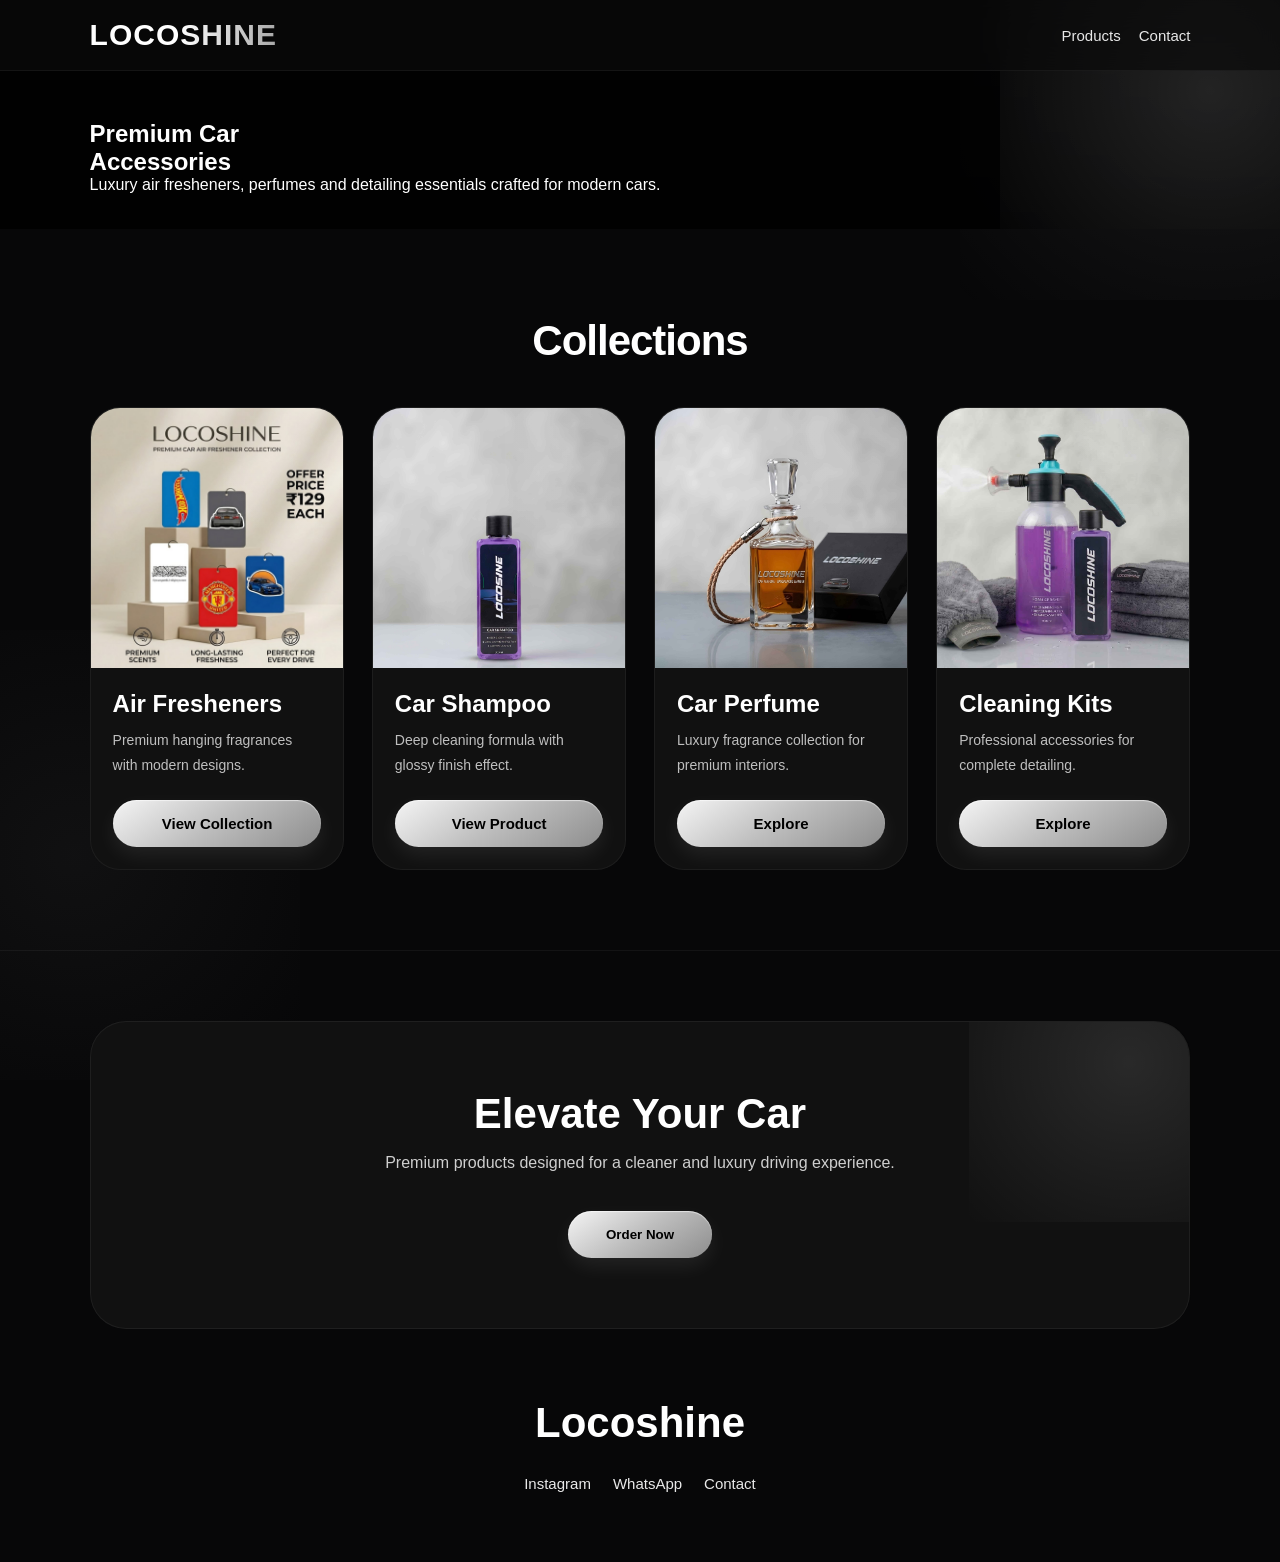
<file: index.html>
<!DOCTYPE html>
<html lang="en">

<head> 

<meta charset="UTF-8">

<meta name="viewport" content="width=device-width, initial-scale=1.0">

<title>Locoshine | Premium Car Care & Accessories</title>

<link rel="stylesheet" href="style.css">

<link rel="preconnect" href="https://fonts.googleapis.com">

<link rel="preconnect" href="https://fonts.gstatic.com" crossorigin>

<link href="https://fonts.googleapis.com/css2?family=Rajdhani:wght@400;500;600;700&display=swap" rel="stylesheet">

<link rel="icon" href="photos/logo.jpg">

</head>

<body>

<!-- NAVBAR -->

<header class="navbar">

<div class="logo">
LOCO<span>SHINE</span>
</div>

<div class="menu-btn" id="menuBtn">
☰
</div>

<nav class="nav-links" id="navLinks">

<a href="#products">Products</a>

<a href="contact.html">Contact</a>

</nav>

</header>

<!-- HERO -->

<section class="hero">

<div class="hero-content">

<h1>
Premium Car<br>
Accessories
</h1>

<p class="hero-text">
Luxury air fresheners, perfumes and detailing essentials crafted for modern cars.
</p>

</div>

</section>

<!-- PRODUCTS -->

<section class="products" id="products">

<div class="section-title">

<h2>Collections</h2>

</div>

<div class="product-grid">

<!-- AIR -->

<div class="card">

<img src="photos/air.jpg">

<h3>Air Fresheners</h3>

<p>
Premium hanging fragrances with modern designs.
</p>

<a href="air-freshener.html">

<button>
View Collection
</button>

</a>

</div>

<!-- SHAMPOO -->

<div class="card">

<img src="photos/car shambo.jpg">

<h3>Car Shampoo</h3>

<p>
Deep cleaning formula with glossy finish effect.
</p>

<a href="car-shampoo.html">

<button>
View Product
</button>

</a>

</div>

<!-- PERFUME -->

<div class="card">

<img src="photos/car prefume.jpg">

<h3>Car Perfume</h3>

<p>
Luxury fragrance collection for premium interiors.
</p>

<a href="car-perfume.html">

<button>
Explore
</button>

</a>

</div>

<!-- KIT -->

<div class="card">

<img src="photos/cleaning kit.jpg">

<h3>Cleaning Kits</h3>

<p>
Professional accessories for complete detailing.
</p>

<a href="cleaning-kit.html">

<button>
Explore
</button>

</a>

</div>

</div>

</section>

<!-- OFFER -->

<footer class="footer">

<section class="offer-section">

<div class="offer-box">

<h2>
Elevate Your Car
</h2>

<p>
Premium products designed for a cleaner and luxury driving experience.
</p>

<a href="https://wa.me/918089515050" target="_blank">

<button>
Order Now
</button>

</a>

</div>

</section>

<h2>
Locoshine
</h2>

<div class="footer-links">

<a href="https://www.instagram.com/locoshineofficial?utm_source=ig_web_button_share_sheet&igsh=ZDNlZDc0MzIxNw==">
Instagram
</a>

<a href="https://wa.me/918089515050">
WhatsApp
</a>

<a href="contact.html">
Contact
</a>

</div>

</footer>

<script>

const menuBtn = document.getElementById("menuBtn");

const navLinks = document.getElementById("navLinks");

menuBtn.addEventListener("click", () => {

navLinks.classList.toggle("active");

});

</script>

</body>


</html>
</file>
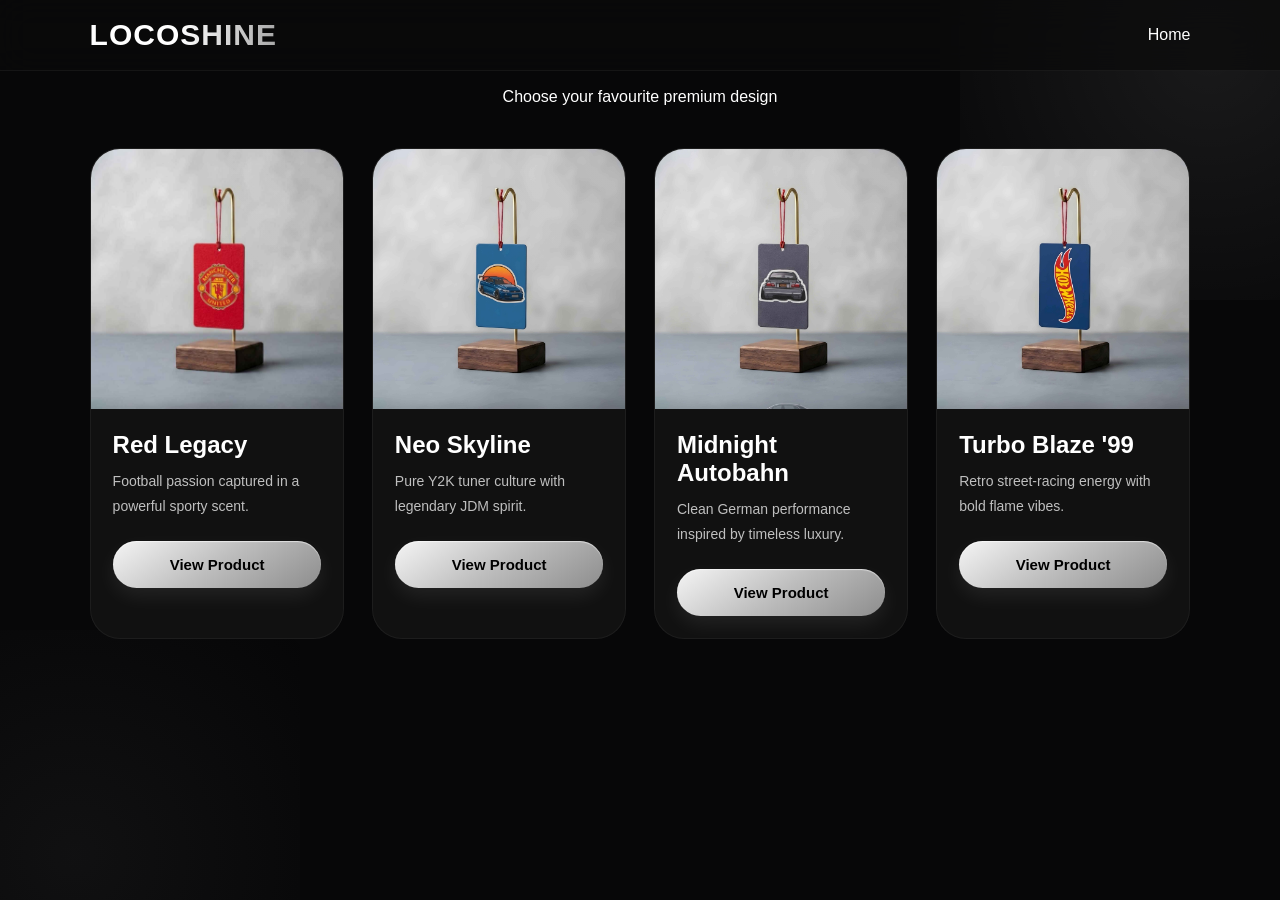
<file: air-freshener.html>
<!DOCTYPE html>
<html lang="en">

<head>
<meta charset="UTF-8">
<meta name="viewport" content="width=device-width, initial-scale=1.0">

<title>Air Fresheners | Locoshine</title>

<link rel="stylesheet" href="style.css">

<link rel="preconnect" href="https://fonts.googleapis.com">
<link rel="preconnect" href="https://fonts.gstatic.com" crossorigin>

<link href="https://fonts.googleapis.com/css2?family=Rajdhani:wght@400;500;600;700&display=swap" rel="stylesheet">

</head>

<body>

<!-- NAVBAR -->

<header class="navbar">

<div class="logo">
LOCO<span>SHINE</span>
</div>

<a href="index.html" style="color:white;">
Home
</a>

</header>

<!-- PRODUCTS -->

<section class="products">

<div class="section-title">


<p>
Choose your favourite premium design
</p>

</div>

<div class="product-grid">

<!-- PRODUCT 1 -->

<div class="card">

<img src="photos/red.jpg">

<h3>Red Legacy</h3>

<p>
    Football passion captured in a powerful sporty scent.
</p>

<a href="red-air.html">

<button>
View Product
</button>

</a>

</div>

<!-- PRODUCT 2 -->

<div class="card">

<img src="photos/blue.jpg">

<h3>Neo Skyline</h3>

<p>
    Pure Y2K tuner culture with legendary JDM spirit.
</p>

<a href="blue-air.html">

<button>
View Product
</button>

</a>

</div>

<!-- PRODUCT 3 -->

<div class="card">

<img src="photos/minion.jpg">

<h3>Midnight Autobahn</h3>

<p>
    Clean German performance inspired by timeless luxury.
</p>

<a href="minion-air.html">

<button>
View Product
</button>

</a>

</div>

<!-- PRODUCT 4 -->

<div class="card">

<img src="photos/wheel.jpg">

<h3>Turbo Blaze '99</h3>

<p>
    Retro street-racing energy with bold flame vibes.
</p>

<a href="wheel-air.html">

<button>
View Product
</button>

</a>

</div>

</div>

</section>

</body>
</html>
</file>
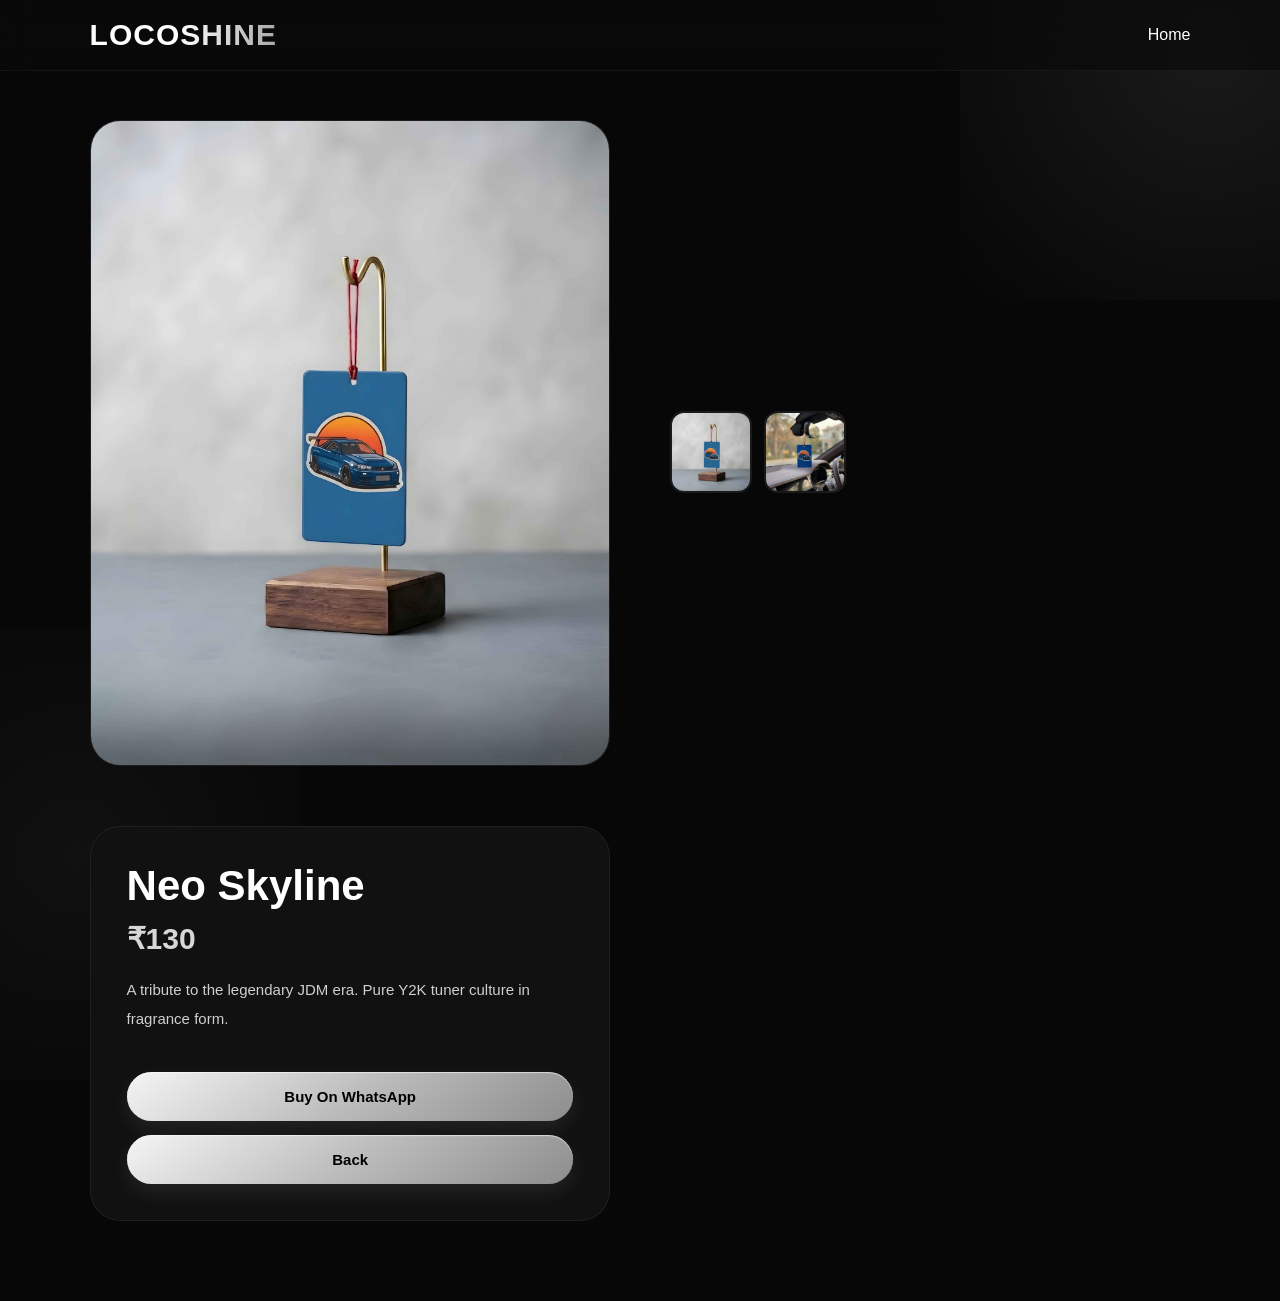
<file: blue-air.html>
<!DOCTYPE html>
<html lang="en">

<head>

<meta charset="UTF-8">
<meta name="viewport" content="width=device-width, initial-scale=1.0">
<link href="https://fonts.googleapis.com/css2?family=Rajdhani:wght@400;500;600;700&display=swap" rel="stylesheet">

<title>Neo Skyline</title>

<link rel="stylesheet" href="style.css">

</head>

<body>

<section class="product-page">
    <header class="navbar">

        <div class="logo">
        LOCO<span>SHINE</span>
        </div>
        
        <a href="index.html" style="color:white;">
        Home
        </a>
        
        </header>

<div class="product-image">

<img id="mainImage" src="photos/blue.jpg">

</div>

<div class="thumbnail-row">

<img src="photos/blue.jpg" onclick="changeImage(this)">

<img src="photos/blue1.jpg" onclick="changeImage(this)">

</div>

<div class="product-info">

<h1>Neo Skyline</h1>

<h2>₹130</h2>

<p>

    A tribute to the legendary JDM era.
    Pure Y2K tuner culture in fragrance form.

</p>

<a href="https://wa.me/918089515050?text=Hi%20Locoshine%20I%20want%20to%20order%20Neo%20Skyline%20Freshener" target="_blank">

<button class="buy-btn">

Buy On WhatsApp

</button>

</a>

<a href="air-freshener.html">

<button class="back-btn">

Back

</button>

</a>

</div>

</section>

<script>

function changeImage(element){

document.getElementById("mainImage").src = element.src;

}

</script>

</body>
</html>
</file>
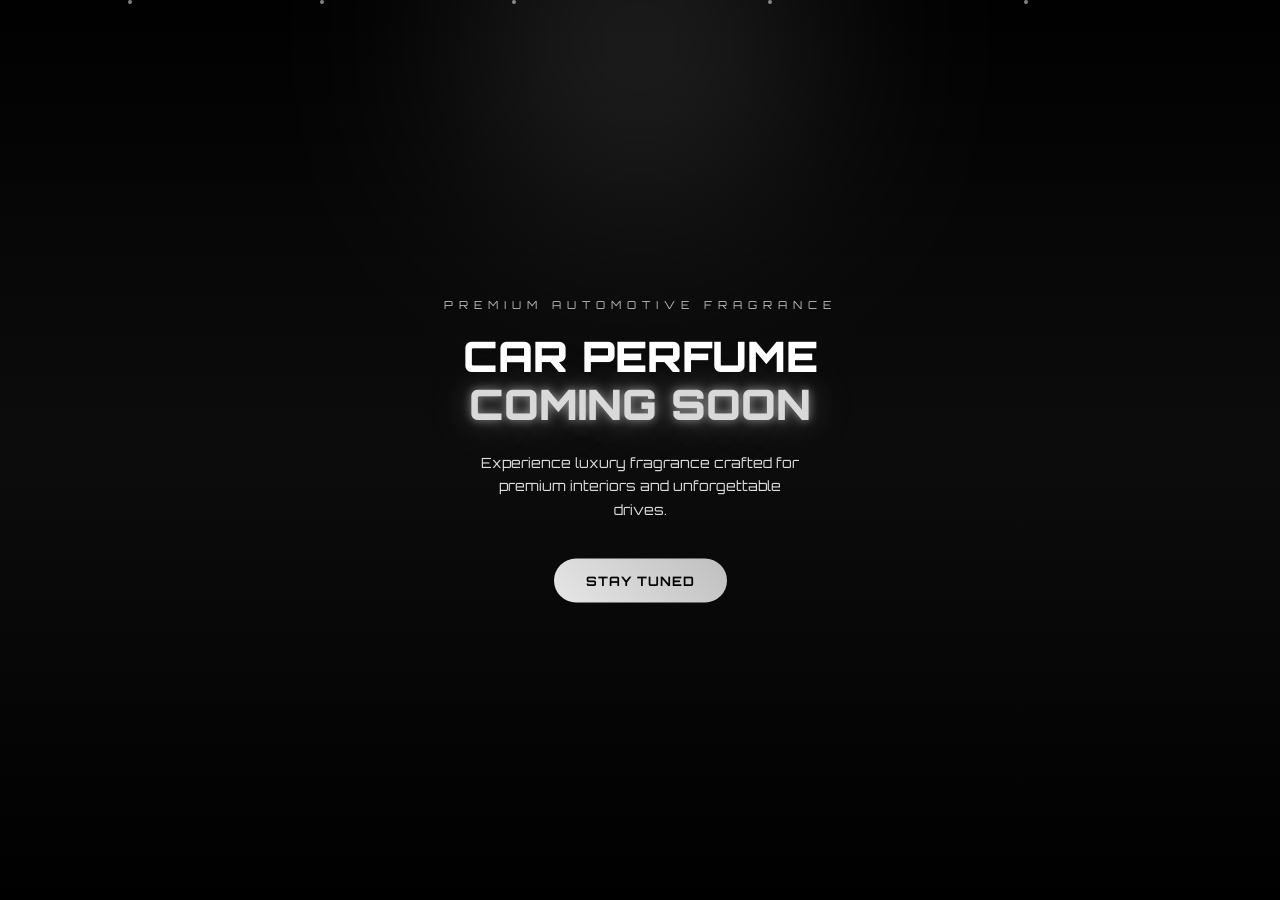
<file: car-perfume.html>
<!DOCTYPE html>
<html lang="en">
<head>

<meta charset="UTF-8">
<meta name="viewport" content="width=device-width, initial-scale=1.0">

<title>Luxury Car Perfume</title>

<link href="https://fonts.googleapis.com/css2?family=Orbitron:wght@500;700;900&display=swap" rel="stylesheet">

<style>

*{
    margin:0;
    padding:0;
    box-sizing:border-box;
}

body{
    height:100vh;
    overflow:hidden;
    background:#050505;
    font-family:'Orbitron',sans-serif;
    position:relative;
}

/* VIDEO */

video{
    position:absolute;
    width:100%;
    height:100%;
    object-fit:cover;
}

/* DARK SILVER OVERLAY */

.overlay{
    position:absolute;
    inset:0;

    background:
    linear-gradient(
    to top,
    rgba(0,0,0,0.95),
    rgba(20,20,20,0.5),
    rgba(0,0,0,0.85)
    );
}

/* SILVER LIGHT */

.glow{
    position:absolute;
    width:320px;
    height:320px;

    background:radial-gradient(circle,#c0c0c0,#ffffff10);

    border-radius:50%;

    filter:blur(120px);

    top:-120px;
    left:50%;

    transform:translateX(-50%);

    opacity:0.35;

    animation:pulse 4s infinite;
}

/* CONTENT */

.content{

    position:absolute;
    width:100%;
    top:50%;
    transform:translateY(-50%);
    text-align:center;
    z-index:20;
    padding:20px;

}

/* SMALL TEXT */

.small{
    color:#bbb;
    letter-spacing:6px;
    font-size:11px;
    margin-bottom:20px;
    opacity:0;
    animation:fadeUp 1s forwards;
    animation-delay:1s;
}

/* MAIN TITLE */

h1{
    color:white;
    font-size:42px;
    line-height:1.15;
    text-transform:uppercase;
    font-weight:900;
    opacity:0;
    transform:translateY(60px);
    animation:titleReveal 1.6s forwards;
    animation-delay:1.5s;
}

/* SILVER TEXT */

.silver{
    color:#d9d9d9;
    text-shadow:
    0 0 10px rgba(220,220,220,0.6),
    0 0 30px rgba(255,255,255,0.3),
    0 0 60px rgba(200,200,200,0.2);
}

/* DESC */

.desc{
    max-width:320px;
    margin:22px auto;
    color:#ddd;
    line-height:1.7;
    font-size:14px;
    opacity:0;
    animation:fadeUp 1s forwards;
    animation-delay:2.3s;
}

/* BUTTON */

.btn{
    display:inline-block;
    margin-top:15px;
    padding:14px 32px;
    border-radius:100px;

    background:linear-gradient(
    45deg,
    #e6e6e6,
    #bfbfbf
    );

    color:black;
    font-size:13px;
    font-weight:bold;
    letter-spacing:1px;

    opacity:0;

    animation:
    fadeUp 1s forwards,
    glow 2s infinite alternate;

    animation-delay:3s;

}

/* PARTICLES */

.particle{
    position:absolute;
    width:4px;
    height:4px;
    background:#d9d9d9;
    border-radius:50%;
    opacity:0.6;
    animation:particles linear infinite;
}

/* ANIMATIONS */

@keyframes titleReveal{
    to{
        opacity:1;
        transform:translateY(0);
    }
}

@keyframes fadeUp{
    to{
        opacity:1;
        transform:translateY(0);
    }
}

@keyframes pulse{
    0%{
        transform:translateX(-50%) scale(1);
    }
    50%{
        transform:translateX(-50%) scale(1.1);
    }
    100%{
        transform:translateX(-50%) scale(1);
    }
}

@keyframes glow{
    from{
        box-shadow:
        0 0 10px rgba(200,200,200,0.4);
    }
    to{
        box-shadow:
        0 0 30px rgba(255,255,255,0.8),
        0 0 60px rgba(200,200,200,0.5);
    }
}

@keyframes particles{
    from{
        transform:translateY(100vh);
        opacity:0;
    }
    20%{
        opacity:1;
    }
    to{
        transform:translateY(-100px);
        opacity:0;
    }
}

/* MOBILE */

@media(max-width:600px){
    h1{
        font-size:34px;
    }
}

</style>
</head>

<body>

<!-- VIDEO -->

<video autoplay muted loop playsinline preload="metadata">
    <source src="drift.mp4" type="video/mp4">
</video>

<!-- OVERLAY -->

<div class="overlay"></div>

<!-- SILVER GLOW -->

<div class="glow"></div>

<!-- PARTICLES -->

<div class="particle" style="left:10%; animation-duration:6s;"></div>
<div class="particle" style="left:25%; animation-duration:8s;"></div>
<div class="particle" style="left:40%; animation-duration:5s;"></div>
<div class="particle" style="left:60%; animation-duration:9s;"></div>
<div class="particle" style="left:80%; animation-duration:7s;"></div>

<!-- CONTENT -->

<div class="content">

    <div class="small">
        PREMIUM AUTOMOTIVE FRAGRANCE
    </div>

    <h1>

        CAR PERFUME <br>

        <span class="silver">
            COMING SOON
        </span>

    </h1>

    <div class="desc">
        Experience luxury fragrance crafted for premium interiors and unforgettable drives.
    </div>

    <div class="btn">
        STAY TUNED
    </div>

</div>

</body>
</html>
</file>
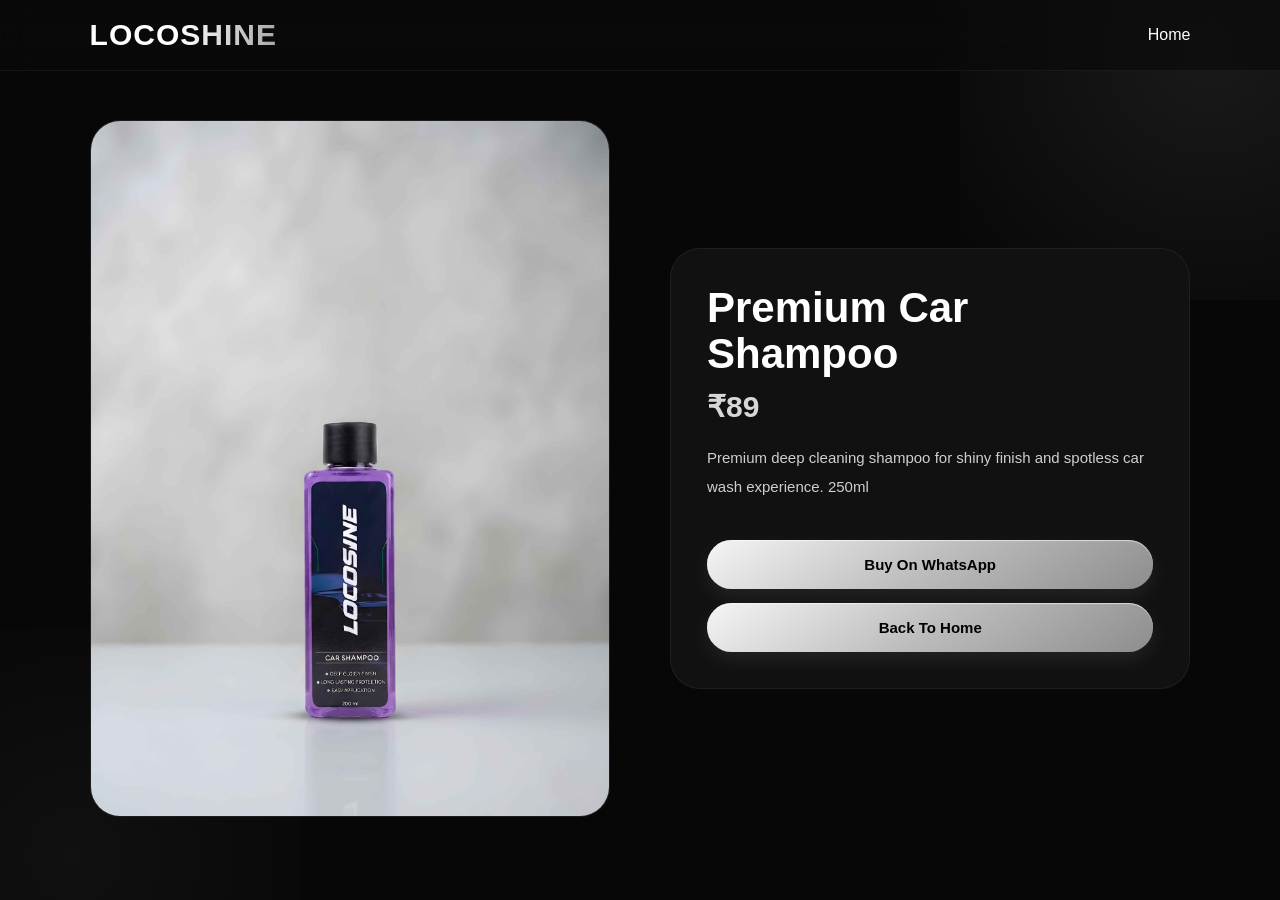
<file: car-shampoo.html>
<!DOCTYPE html>
<html lang="en">

<head>

<meta charset="UTF-8">
<meta name="viewport" content="width=device-width, initial-scale=1.0">

<title>Car Shampoo | Locoshine</title>

<link rel="stylesheet" href="style.css">

<link rel="preconnect" href="https://fonts.googleapis.com">
<link rel="preconnect" href="https://fonts.gstatic.com" crossorigin>

<link href="https://fonts.googleapis.com/css2?family=Rajdhani:wght@400;500;600;700&display=swap" rel="stylesheet">
</head>

<body>
    <header class="navbar">

        <div class="logo">
        LOCO<span>SHINE</span>
        </div>
        
        <a href="index.html" style="color:white;">
        Home
        </a>
        
        </header>
<!-- BRAND -->



<!-- PRODUCT PAGE -->

<section class="product-page">

<div class="product-image">

<img src="photos/car shambo.jpg">

</div>

<div class="product-info">

<h1>Premium Car Shampoo</h1>

<h2>₹89</h2>

<p>
Premium deep cleaning shampoo for shiny finish and spotless car wash experience. 250ml
</p>

<a href="https://wa.me/917592838256?text=Hi%20Locoshine%20I%20want%20to%20buy%20Premium%20Car%20Shampoo" target="_blank">

<button class="buy-btn">
Buy On WhatsApp
</button>

</a>

<a href="index.html">

<button class="back-btn">
Back To Home
</button>

</a>

</div>

</section>

<script>

    const menuBtn = document.getElementById("menuBtn");
    
    const navLinks = document.getElementById("navLinks");
    
    menuBtn.addEventListener("click", () => {
    
    navLinks.classList.toggle("active");
    
    });
    
    </script>
    
</body>

</html>
</file>
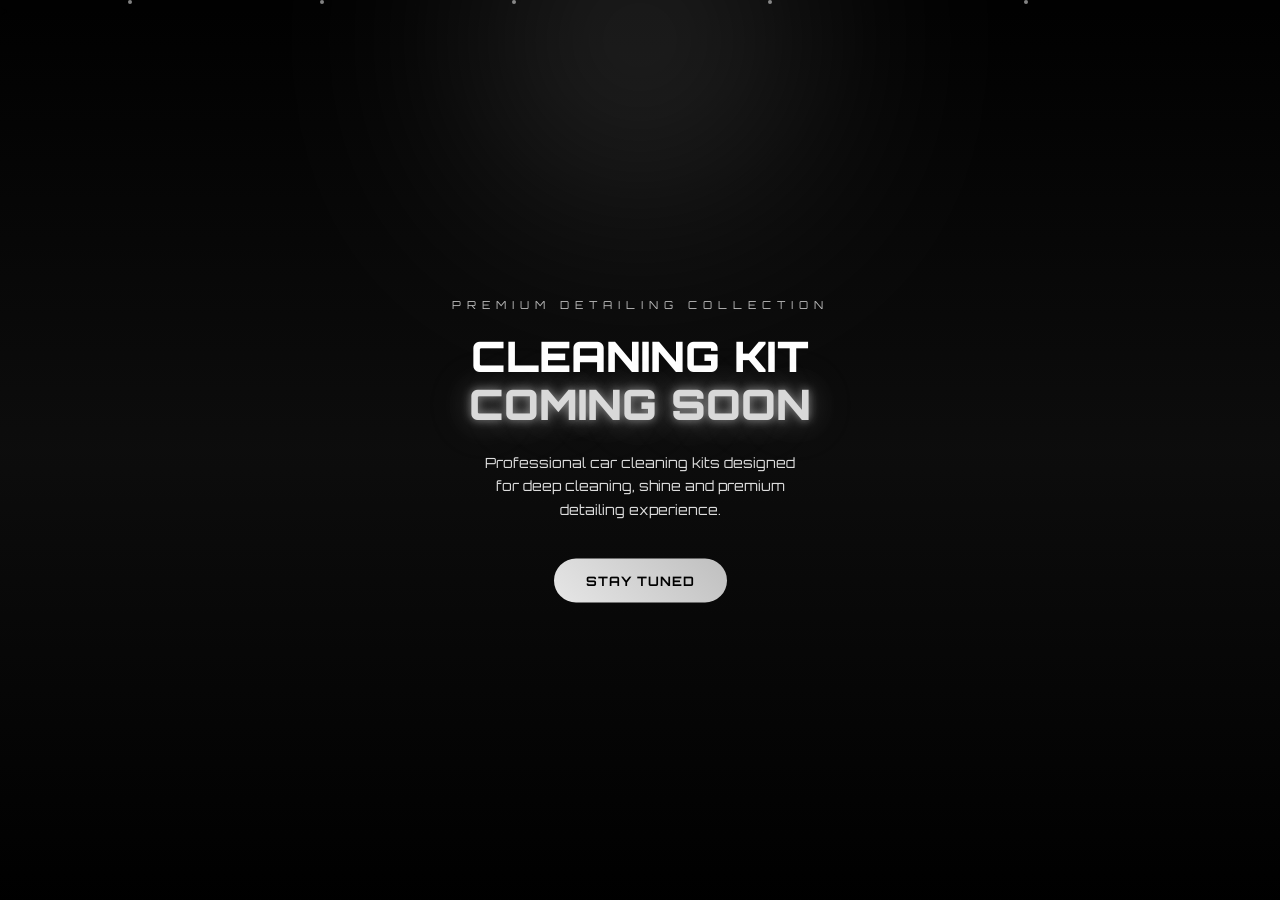
<file: cleaning-kit.html>
<!DOCTYPE html>
<html lang="en">
<head>

<meta charset="UTF-8">
<meta name="viewport" content="width=device-width, initial-scale=1.0">

<title>Luxury Cleaning Kit</title>

<link href="https://fonts.googleapis.com/css2?family=Orbitron:wght@500;700;900&display=swap" rel="stylesheet">

<style>

*{
    margin:0;
    padding:0;
    box-sizing:border-box;
}

body{
    height:100vh;
    overflow:hidden;
    background:#050505;
    font-family:'Orbitron',sans-serif;
    position:relative;
}

/* VIDEO */
video{
    position:absolute;
    width:100%;
    height:100%;
    object-fit:cover;
}

/* SILVER OVERLAY */
.overlay{
    position:absolute;
    inset:0;
    background:
    linear-gradient(
        to top,
        rgba(0,0,0,0.95),
        rgba(20,20,20,0.5),
        rgba(0,0,0,0.85)
    );
}

/* SILVER GLOW */
.glow{
    position:absolute;
    width:320px;
    height:320px;
    background:radial-gradient(circle,#c0c0c0,#ffffff10);
    border-radius:50%;
    filter:blur(120px);
    top:-120px;
    left:50%;
    transform:translateX(-50%);
    opacity:0.35;
    animation:pulse 4s infinite;
}

/* CONTENT */
.content{
    position:absolute;
    width:100%;
    top:50%;
    transform:translateY(-50%);
    text-align:center;
    z-index:20;
    padding:20px;
}

/* SMALL TEXT */
.small{
    color:#bbb;
    letter-spacing:6px;
    font-size:11px;
    margin-bottom:20px;
    opacity:0;
    animation:fadeUp 1s forwards;
    animation-delay:1s;
}

/* MAIN TITLE */
h1{
    color:white;
    font-size:42px;
    line-height:1.15;
    text-transform:uppercase;
    font-weight:900;
    opacity:0;
    transform:translateY(60px);
    animation:titleReveal 1.6s forwards;
    animation-delay:1.5s;
}

/* SILVER TEXT */
.silver{
    color:#d9d9d9;
    text-shadow:
    0 0 10px rgba(220,220,220,0.6),
    0 0 30px rgba(255,255,255,0.3),
    0 0 60px rgba(200,200,200,0.2);
}

/* DESC */
.desc{
    max-width:320px;
    margin:22px auto;
    color:#ddd;
    line-height:1.7;
    font-size:14px;
    opacity:0;
    animation:fadeUp 1s forwards;
    animation-delay:2.3s;
}

/* BUTTON */
.btn{
    display:inline-block;
    margin-top:15px;
    padding:14px 32px;
    border-radius:100px;

    background:linear-gradient(45deg,#e6e6e6,#bfbfbf);

    color:black;
    font-size:13px;
    font-weight:bold;
    letter-spacing:1px;

    opacity:0;

    animation:fadeUp 1s forwards, glow 2s infinite alternate;
    animation-delay:3s;
}

/* PARTICLES */
.particle{
    position:absolute;
    width:4px;
    height:4px;
    background:#d9d9d9;
    border-radius:50%;
    opacity:0.6;
    animation:particles linear infinite;
}

/* ANIMATIONS */
@keyframes titleReveal{
    to{opacity:1; transform:translateY(0);}
}

@keyframes fadeUp{
    to{opacity:1; transform:translateY(0);}
}

@keyframes pulse{
    0%{transform:translateX(-50%) scale(1);}
    50%{transform:translateX(-50%) scale(1.1);}
    100%{transform:translateX(-50%) scale(1);}
}

@keyframes glow{
    from{box-shadow:0 0 10px rgba(200,200,200,0.4);}
    to{
        box-shadow:
        0 0 30px rgba(255,255,255,0.8),
        0 0 60px rgba(200,200,200,0.5);
    }
}

@keyframes particles{
    from{transform:translateY(100vh); opacity:0;}
    20%{opacity:1;}
    to{transform:translateY(-100px); opacity:0;}
}

/* MOBILE */
@media(max-width:600px){
    h1{font-size:34px;}
}

</style>
</head>

<body>

<!-- VIDEO (optional - same as your perfume page) -->
<video autoplay muted loop playsinline preload="metadata">
    <source src="drift.mp4" type="video/mp4">
</video>
<!-- OVERLAY -->
<div class="overlay"></div>

<!-- GLOW -->
<div class="glow"></div>

<!-- PARTICLES -->
<div class="particle" style="left:10%; animation-duration:6s;"></div>
<div class="particle" style="left:25%; animation-duration:8s;"></div>
<div class="particle" style="left:40%; animation-duration:5s;"></div>
<div class="particle" style="left:60%; animation-duration:9s;"></div>
<div class="particle" style="left:80%; animation-duration:7s;"></div>

<!-- CONTENT -->
<div class="content">

    <div class="small">
        PREMIUM DETAILING COLLECTION
    </div>

    <h1>
        CLEANING KIT <br>
        <span class="silver">COMING SOON</span>
    </h1>

    <div class="desc">
        Professional car cleaning kits designed for deep cleaning, shine and premium detailing experience.
    </div>

    <div class="btn">
        STAY TUNED
    </div>

</div>

</body>
</html>>
</file>
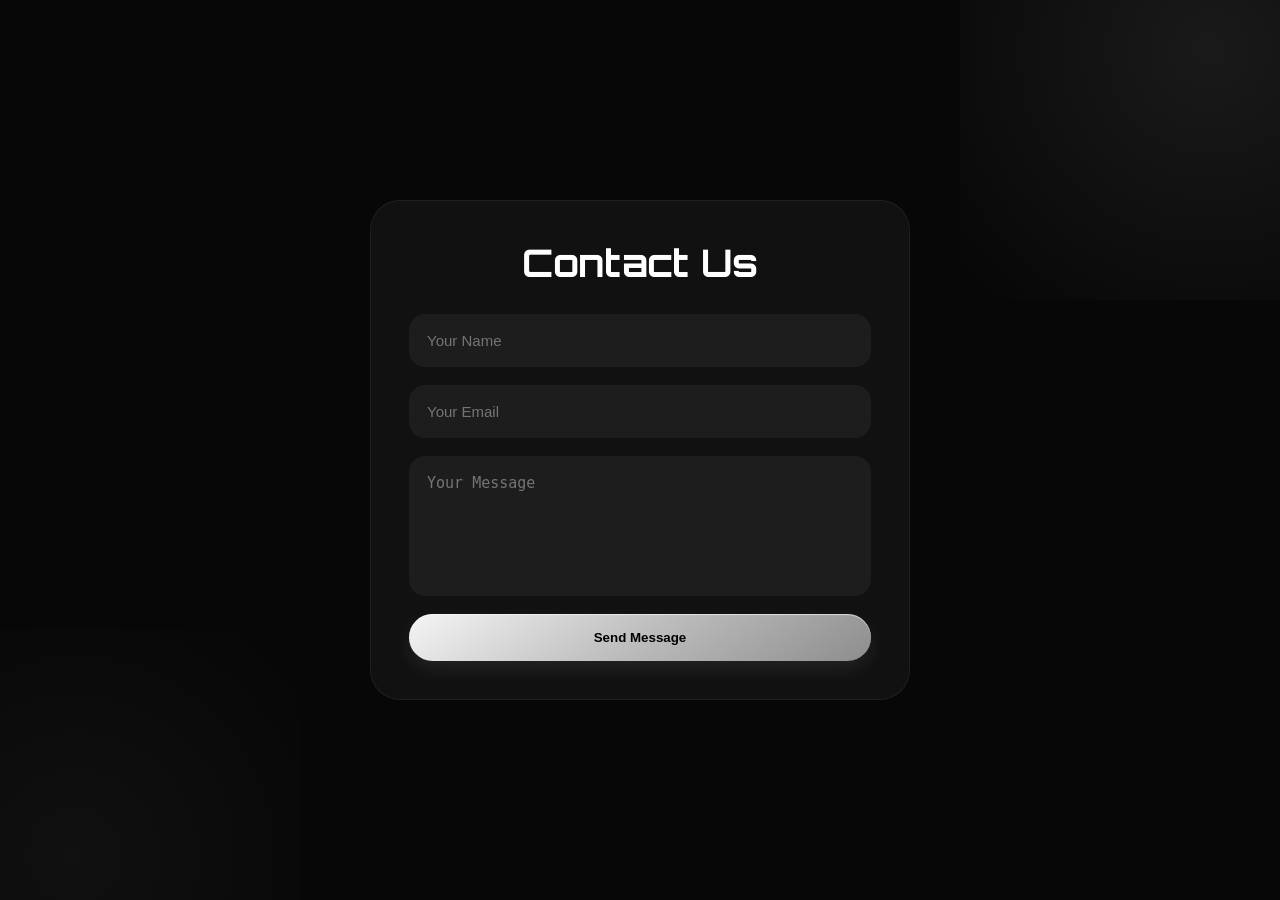
<file: contact.html>
<!DOCTYPE html>
<html lang="en">

<head>

<meta charset="UTF-8">

<meta name="viewport" content="width=device-width, initial-scale=1.0">

<title>Contact - Locoshine</title>

<link rel="stylesheet" href="style.css">

<link rel="preconnect" href="https://fonts.googleapis.com">

<link rel="preconnect" href="https://fonts.gstatic.com" crossorigin>

<link href="https://fonts.googleapis.com/css2?family=Orbitron:wght@500;700;900&display=swap" rel="stylesheet">

</head>

<body>

<section class="contact-page">

<div class="contact-box">

<h1>Contact Us</h1>

<form>

<input type="text" placeholder="Your Name">

<input type="email" placeholder="Your Email">

<textarea placeholder="Your Message"></textarea>

<button>
Send Message
</button>

</form>

</div>

</section>

</body>
</html>
</file>
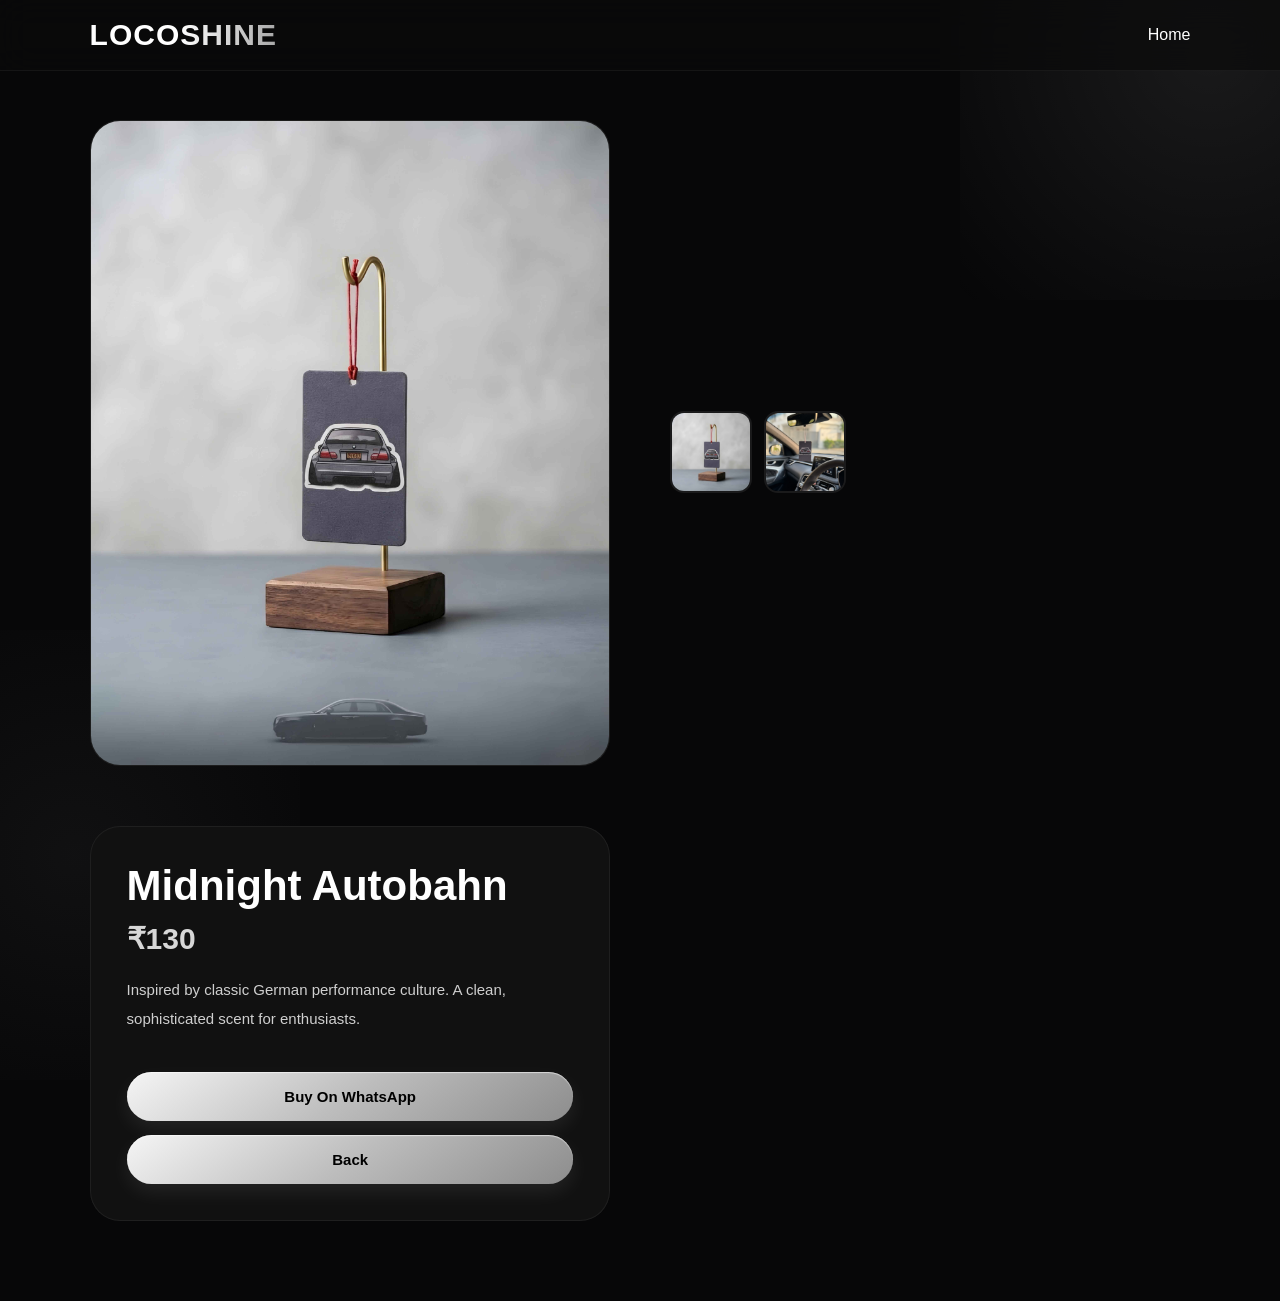
<file: minion-air.html>
<!DOCTYPE html>
<html lang="en">

<head>

<meta charset="UTF-8">
<meta name="viewport" content="width=device-width, initial-scale=1.0">
<link href="https://fonts.googleapis.com/css2?family=Rajdhani:wght@400;500;600;700&display=swap" rel="stylesheet">
<title>Midnight Autobahn</title>

<link rel="stylesheet" href="style.css">

</head>

<body>

<section class="product-page">
    <header class="navbar">

        <div class="logo">
        LOCO<span>SHINE</span>
        </div>
        
        <a href="index.html" style="color:white;">
        Home
        </a>
        
        </header>

<div class="product-image">

<img id="mainImage" src="photos/minion.jpg">

</div>

<div class="thumbnail-row">

<img src="photos/minion.jpg" onclick="changeImage(this)">

<img src="photos/minion1.jpg" onclick="changeImage(this)">

</div>

<div class="product-info">

<h1>Midnight Autobahn</h1>

<h2>₹130</h2>

<p>

    Inspired by classic German performance culture.
    A clean, sophisticated scent for enthusiasts.

</p>

<a href="https://wa.me/918089515050?text=Hi%20Locoshine%20I%20want%20to%20order%20Midnight%20Autobahn%20Freshener" target="_blank">

<button class="buy-btn">

Buy On WhatsApp

</button>

</a>

<a href="air-freshener.html">

<button class="back-btn">

Back

</button>

</a>

</div>

</section>

<script>

function changeImage(element){

document.getElementById("mainImage").src = element.src;

}

</script>

</body>
</html>
</file>
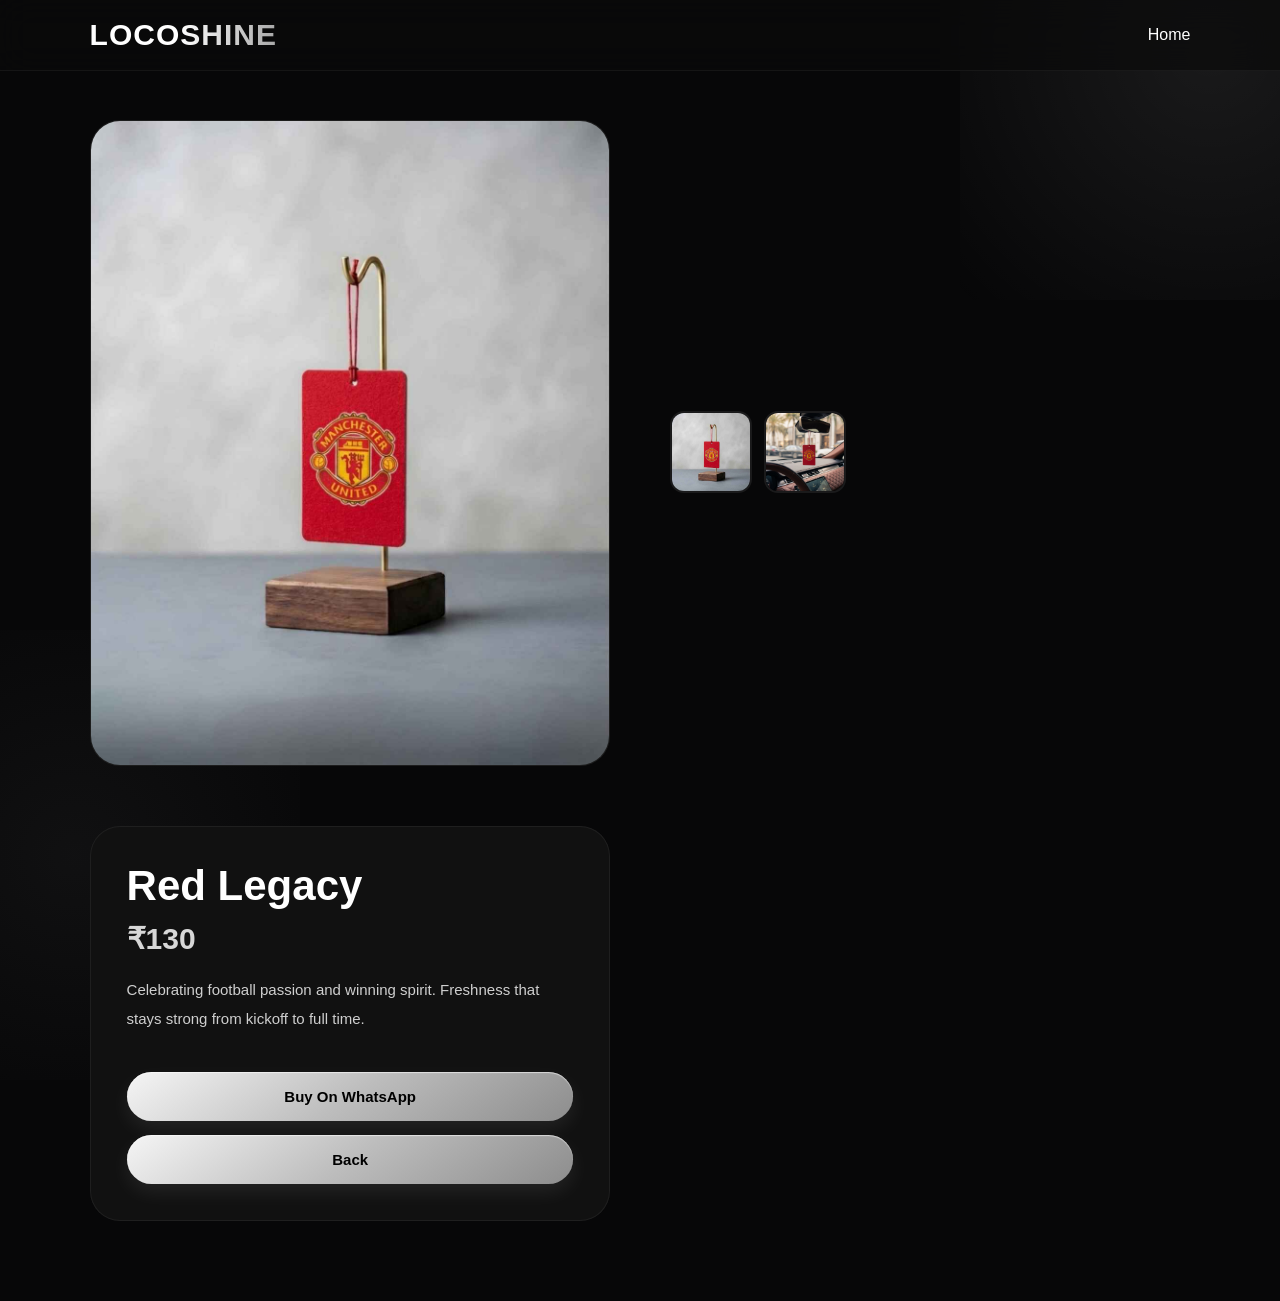
<file: red-air.html>
<!DOCTYPE html>
<html lang="en">

<head>

<meta charset="UTF-8">
<meta name="viewport" content="width=device-width, initial-scale=1.0">
<link href="https://fonts.googleapis.com/css2?family=Rajdhani:wght@400;500;600;700&display=swap" rel="stylesheet">

<title>The Red Legacy</title>

<link rel="stylesheet" href="style.css">

</head>

<body>

<section class="product-page">
    <header class="navbar">

        <div class="logo">
        LOCO<span>SHINE</span>
        </div>
        
        <a href="index.html" style="color:white;">
        Home
        </a>
        
        </header>

<div class="product-image">

<img id="mainImage" src="photos/red.jpg">

</div>

<div class="thumbnail-row">

<img src="photos/red.jpg" onclick="changeImage(this)">

<img src="photos/red1.jpg" onclick="changeImage(this)">

</div>

<div class="product-info">

<h1>Red Legacy</h1>

<h2>₹130</h2>

<p>

    Celebrating football passion and winning spirit.
    Freshness that stays strong from kickoff to full time.

</p>

<a href="https://wa.me/918089515050?text=Hi%20Locoshine%20I%20want%20to%20order%20Red%20Legacy%20Freshener" target="_blank">

<button class="buy-btn">

Buy On WhatsApp

</button>

</a>

<a href="air-freshener.html">

<button class="back-btn">

Back

</button>

</a>

</div>

</section>

<script>

function changeImage(element){

document.getElementById("mainImage").src = element.src;

}

</script>

</body>
</html>
</file>
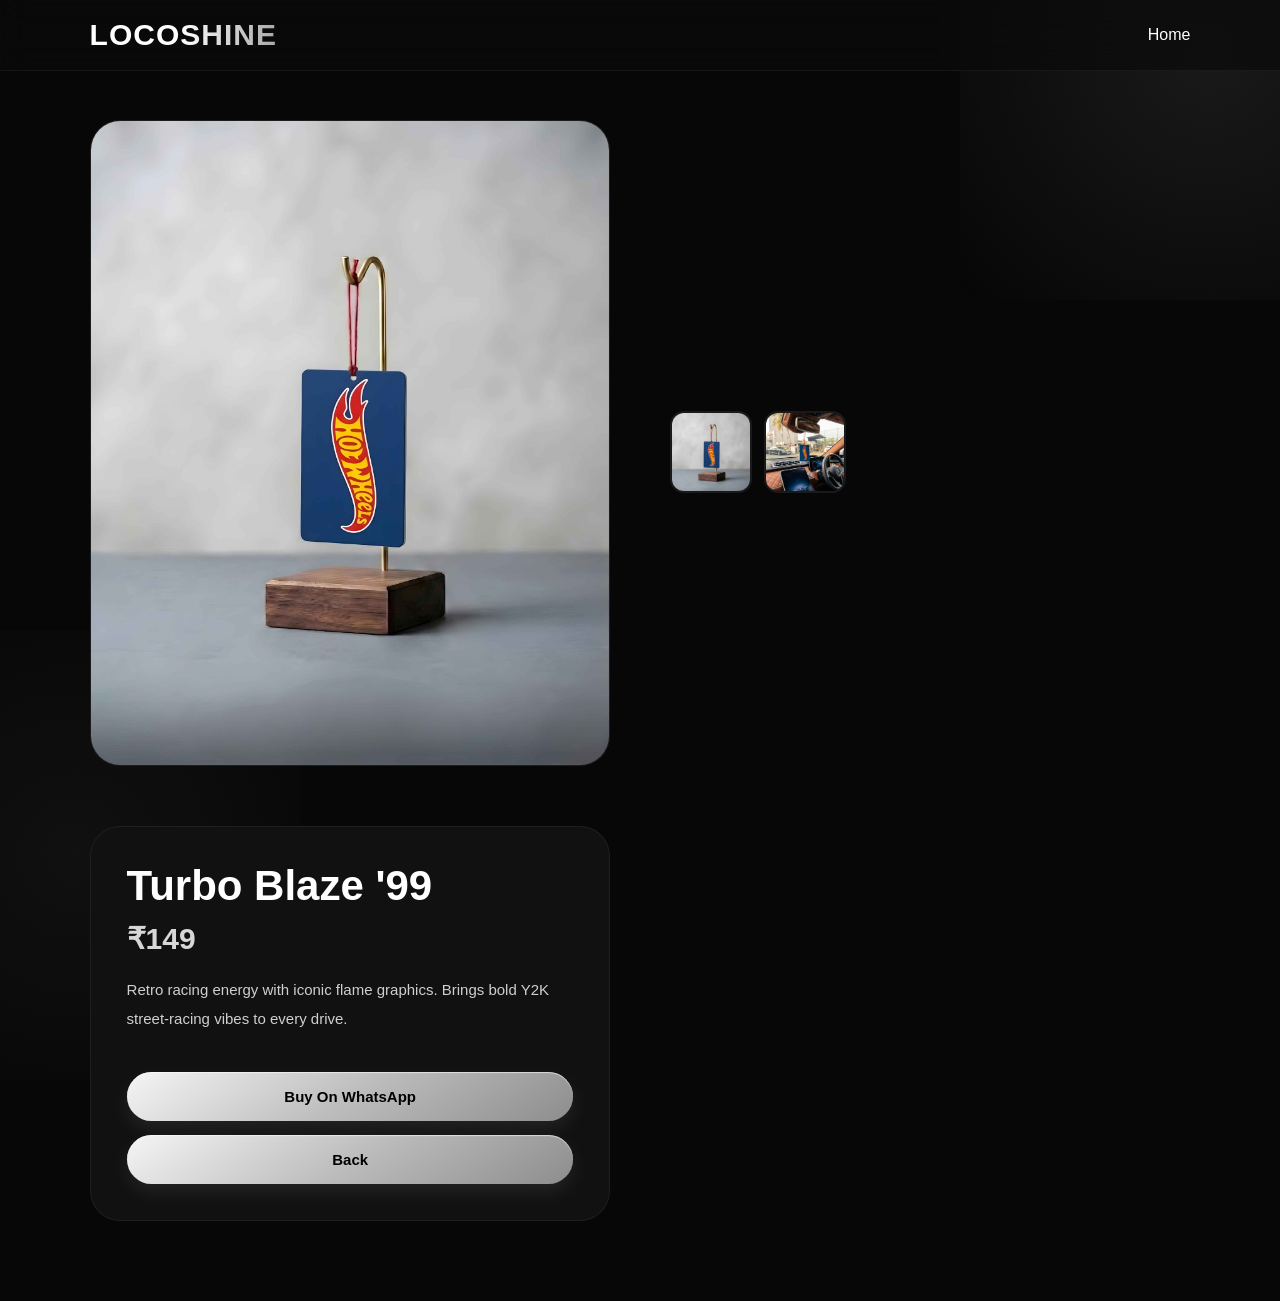
<file: wheel-air.html>
<!DOCTYPE html>
<html lang="en">

<head>

<meta charset="UTF-8">
<meta name="viewport" content="width=device-width, initial-scale=1.0">
<link href="https://fonts.googleapis.com/css2?family=Rajdhani:wght@400;500;600;700&display=swap" rel="stylesheet">

<title>Turbo Blaze '99</title>

<link rel="stylesheet" href="style.css">

</head>

<body>

<section class="product-page">
    <header class="navbar">

        <div class="logo">
        LOCO<span>SHINE</span>
        </div>
        
        <a href="index.html" style="color:white;">
        Home
        </a>
        
        </header>

<div class="product-image">

<img id="mainImage" src="photos/wheel.jpg">

</div>

<div class="thumbnail-row">

<img src="photos/wheel.jpg" onclick="changeImage(this)">

<img src="photos/wheel1.jpg" onclick="changeImage(this)">

</div>

<div class="product-info">

<h1>Turbo Blaze '99</h1>

<h2>₹149</h2>

<p>

    Retro racing energy with iconic flame graphics.
    Brings bold Y2K street-racing vibes to every drive.

</p>

<a href="https://wa.me/918089515050?text=Hi%20Locoshine%20I%20want%20to%20order%20Turbo%20Blaze%20Freshener" target="_blank">

<button class="buy-btn">

Buy On WhatsApp

</button>

</a>

<a href="air-freshener.html">

<button class="back-btn">

Back

</button>

</a>

</div>

</section>

<script>

function changeImage(element){

document.getElementById("mainImage").src = element.src;

}

</script>

</body>
</html>
</file>
<file: style.css>
/* =========================
   RESET
========================= */

*{
  margin:0;
  padding:0;
  box-sizing:border-box;
  -webkit-tap-highlight-color:transparent;
  }
  
  html{
  scroll-behavior:smooth;
  }
  
  body{
   font-family:'Orbitron', sans-serif;
  background:#070708;
  color:#ffffff;
  overflow-x:hidden;
  position:relative;
  }
  
  /* =========================
     PREMIUM BACKGROUND
  ========================= */
  
  body::before{
  content:'';
  position:fixed;
  top:-200px;
  right:-180px;
  width:500px;
  height:500px;
  background:radial-gradient(circle,rgba(255,255,255,0.08),transparent);
  pointer-events:none;
  z-index:-1;
  }
  
  body::after{
  content:'';
  position:fixed;
  bottom:-180px;
  left:-150px;
  width:450px;
  height:450px;
  background:radial-gradient(circle,rgba(180,180,180,0.06),transparent);
  pointer-events:none;
  z-index:-1;
  }
  
  /* =========================
     SCROLLBAR
  ========================= */
  
  ::-webkit-scrollbar{
  width:8px;
  }
  
  ::-webkit-scrollbar-track{
  background:#111;
  }
  
  ::-webkit-scrollbar-thumb{
  background:linear-gradient(#7d7d7d,#dcdcdc);
  border-radius:20px;
  }
  
  /* =========================
     LINKS
  ========================= */
  
  a{
  text-decoration:none;
  color:inherit;
  }
  
  a:focus,
  a:active{
  outline:none;
  box-shadow:none;
  }
  
  /* =========================
     PREMIUM BUTTONS
  ========================= */
  
  button{
  position:relative;
  overflow:hidden;
  cursor:pointer;
  border:none;
  font-family:'Poppins',sans-serif;
  font-weight:700;
  color:#000;
  
  background:
  linear-gradient(
  145deg,
  #f5f5f5,
  #bdbdbd,
  #8d8d8d
  );
  
  transition:
  transform 0.25s ease,
  box-shadow 0.25s ease,
  filter 0.25s ease;
  
  box-shadow:
  0 8px 20px rgba(255,255,255,0.08),
  inset 0 1px 1px rgba(255,255,255,0.6);
  
  transform:translateZ(0);
  will-change:transform;
  
  outline:none;
  }
  
  /* GLOSS EFFECT */
  
  
  
  button::before{
  content:'';
  position:absolute;
  top:0;
  left:-150%;
  width:45%;
  height:100%;
  
  background:
  linear-gradient(
  90deg,
  transparent,
  rgba(255,255,255,0.45),
  transparent
  );
  
  transform:skewX(-25deg);
  
  animation:glossLoop 2.8s linear infinite;
  
  will-change:transform;
  }
  
  /* INFINITE SMOOTH LOOP */
  
  @keyframes glossLoop{
  
  0%{
  transform:
  translateX(-220%)
  skewX(-25deg);
  }
  
  100%{
  transform:
  translateX(520%)
  skewX(-25deg);
  }
  
  }
  
  button:hover{
  transform:translateY(-2px);
  filter:brightness(1.05);
  
  box-shadow:
  0 14px 35px rgba(255,255,255,0.12),
  inset 0 1px 1px rgba(255,255,255,0.7);
  }
  
  button:focus,
  button:active{
  outline:none;
  box-shadow:none;
  }
  
  /* =========================
     NAVBAR
  ========================= */
  
  .navbar{
  position:fixed;
  top:0;
  left:0;
  width:100%;
  padding:18px 7%;
  display:flex;
  justify-content:space-between;
  align-items:center;
  z-index:1000;
  
  background:rgba(10,10,10,0.7);
  backdrop-filter:blur(16px);
  
  border-bottom:1px solid rgba(255,255,255,0.05);
  }
  
  .logo{
  font-size:30px;
  font-weight:700;
  letter-spacing:1px;
  color:#ffffff;
  }
  
  
  .logo span{
  
  background:linear-gradient(
  90deg,
  #ffffff,
  #a8a8a8,
  #ffffff
  );
  
  background-size:200% auto;
  
  background-clip:text;
  -webkit-background-clip:text;
  
  color:transparent;
  -webkit-text-fill-color:transparent;
  
  animation:logoShine 4s linear infinite;
  
  }
  
  
  .menu-btn{
  display:block;
  font-size:30px;
  cursor:pointer;
  color:white;
  }
  
  .nav-links{
  position:absolute;
  top:82px;
  right:-100%;
  width:230px;
  
  padding:24px;
  
  background:rgba(18,18,18,0.96);
  
  border:1px solid rgba(255,255,255,0.06);
  
  border-radius:24px;
  
  display:flex;
  flex-direction:column;
  gap:18px;
  
  transition:0.35s ease;
  
  backdrop-filter:blur(18px);
  }
  
  .nav-links.active{
  right:20px;
  }
  
  .nav-links a{
  font-size:15px;
  font-weight:500;
  color:#e8e8e8;
  }
  
  /* =========================
     HERO
  ========================= */
  
  .hero{
  padding:120px 7% 35px;
  
  background:
  linear-gradient(rgba(0,0,0,0.76),rgba(0,0,0,0.84)),
  url('https://images.unsplash.com/photo-1503376780353-7e6692767b70?q=80&w=1800&auto=format&fit=crop');
  
  background-size:cover;
  background-position:center;
  
  position:relative;
  overflow:hidden;
  }
  
  .hero::before{
  content:'';
  position:absolute;
  
  width:420px;
  height:420px;
  
  background:
  radial-gradient(circle,rgba(255,255,255,0.12),transparent);
  
  top:-120px;
  right:-140px;
  }
  
  .hero-content{
  max-width:620px;
  position:relative;
  z-index:2;
  }
  
  .hero h1{
   animation:titleReveal 1.5s ease forwards;
   opacity:0;
   transform:translateY(80px);
   }
   
   .hero-text{
   animation:fadeText 2s ease forwards;
   animation-delay:.5s;
   opacity:0;
   }
   
   @keyframes titleReveal{
   to{
   opacity:1;
   transform:translateY(0);
   }
   }
   
   @keyframes fadeText{
   to{
   opacity:1;
   }
   }
  
  /* =========================
     PRODUCTS
  ========================= */
  
  .products{
  padding:28px 7% 80px;
  }
  
  .section-title{
   padding-top:60px;
   text-align:center;
   margin-bottom:42px;
   }
  
  .section-title h2{
  font-size:42px;
  letter-spacing:-1px;
  }
  
  /* =========================
     GRID
  ========================= */
  
  .product-grid{
  display:grid;
  grid-template-columns:1fr;
  gap:28px;
  }
  
  /* =========================
     CARD
  ========================= */
  
  .card{
  position:relative;
  
  background:rgba(18,18,18,0.96);
  
  border:1px solid rgba(255,255,255,0.05);
  
  border-radius:30px;
  
  overflow:hidden;
  
  backdrop-filter:blur(18px);
  
  transition:0.35s ease;
  }
  
  .card::before{
  content:'';
  position:absolute;
  
  width:220px;
  height:220px;
  
  background:
  radial-gradient(circle,rgba(255,255,255,0.08),transparent);
  
  top:-100px;
  right:-100px;
  }
  
  .card:hover{
  transform:translateY(-8px);
  
  border-color:rgba(255,255,255,0.12);
  
  box-shadow:0 15px 40px rgba(255,255,255,0.05);
  }
  
  .card img{
  width:100%;
  height:260px;
  object-fit:cover;
  display:block;
  }
  
  .card h3{
  font-size:24px;
  padding:22px 22px 10px;
  position:relative;
  z-index:2;
  }
  
  .card p{
  padding:0 22px;
  font-size:14px;
  line-height:1.8;
  color:#bfbfbf;
  position:relative;
  z-index:2;
  }
  
  .card button{
  width:calc(100% - 44px);
  margin:22px;
  padding:15px;
  border-radius:50px;
  font-size:15px;
  position:relative;
  z-index:2;
  }
  
  /* =========================
     PRODUCT PAGE
  ========================= */
  
  .product-page{
  display:grid;
  grid-template-columns:1fr;
  gap:45px;
  
  padding:120px 7% 80px;
  
  align-items:center;
  }
  
  .product-image{
  background:#111;
  
  border-radius:30px;
  
  overflow:hidden;
  
  border:1px solid rgba(255,255,255,0.05);
  }
  
  .product-image img{
  width:100%;
  display:block;
  object-fit:cover;
  }
  
  .thumbnail-row{
  display:flex;
  gap:12px;
  margin-top:18px;
  flex-wrap:wrap;
  }
  
  .thumbnail-row img{
  width:82px;
  height:82px;
  
  border-radius:14px;
  
  object-fit:cover;
  
  cursor:pointer;
  
  border:2px solid rgba(255,255,255,0.08);
  
  transition:0.3s ease;
  }
  
  .thumbnail-row img:hover{
  transform:scale(1.05);
  }
  
  .product-info{
  background:rgba(18,18,18,0.96);
  
  border:1px solid rgba(255,255,255,0.06);
  
  padding:36px;
  
  border-radius:30px;
  
  backdrop-filter:blur(18px);
  }
  
  .product-info h1{
  font-size:42px;
  line-height:1.1;
  margin-bottom:12px;
  }
  
  .product-info h2{
  font-size:30px;
  margin-bottom:20px;
  color:#d7d7d7;
  }
  
  .product-info p{
  font-size:15px;
  line-height:1.9;
  color:#cfcfcf;
  margin-bottom:25px;
  }
  
  .buy-btn,
  .back-btn{
  width:100%;
  padding:16px;
  border-radius:50px;
  font-size:15px;
  margin-top:14px;
  }
  
  /* =========================
     CONTACT
  ========================= */
  
  .contact-page{
  min-height:100vh;
  
  display:flex;
  justify-content:center;
  align-items:center;
  
  padding:120px 20px;
  }
  
  .contact-box{
  width:100%;
  max-width:540px;
  
  padding:38px;
  
  background:rgba(18,18,18,0.96);
  
  border:1px solid rgba(255,255,255,0.06);
  
  border-radius:30px;
  
  backdrop-filter:blur(18px);
  }
  
  .contact-box h1{
  font-size:38px;
  text-align:center;
  margin-bottom:28px;
  }
  
  .contact-box form{
  display:flex;
  flex-direction:column;
  gap:18px;
  }
  
  .contact-box input,
  .contact-box textarea{
  padding:18px;
  
  background:#1d1d1d;
  
  border:none;
  
  border-radius:16px;
  
  color:white;
  
  font-size:15px;
  }
  
  .contact-box textarea{
  min-height:140px;
  resize:none;
  }
  
  .contact-box button{
  padding:16px;
  border-radius:50px;
  }
  
  /* =========================
     OFFER SECTION
  ========================= */
  
  .offer-section{
  margin-bottom:70px;
  }
  
  .offer-box{
  position:relative;
  
  padding:70px 30px;
  
  border-radius:36px;
  
  background:rgba(18,18,18,0.96);
  
  border:1px solid rgba(255,255,255,0.06);
  
  overflow:hidden;
  
  text-align:center;
  
  backdrop-filter:blur(18px);
  }
  
  .offer-box::before{
  content:'';
  position:absolute;
  
  width:320px;
  height:320px;
  
  background:
  radial-gradient(circle,rgba(255,255,255,0.1),transparent);
  
  top:-120px;
  right:-100px;
  }
  
  .offer-box h2{
  font-size:52px;
  line-height:1.05;
  margin-bottom:18px;
  position:relative;
  z-index:2;
  }
  
  .offer-box p{
  max-width:600px;
  
  margin:auto;
  
  line-height:1.9;
  
  color:#cfcfcf;
  
  margin-bottom:32px;
  
  position:relative;
  z-index:2;
  }
  
  .offer-box button{
  padding:16px 38px;
  border-radius:50px;
  position:relative;
  z-index:2;
  }
  
  /* =========================
     FOOTER
  ========================= */
  
  .footer{
  padding:70px 7%;
  text-align:center;
  
  border-top:1px solid rgba(255,255,255,0.05);
  }
  
  .footer h2{
  font-size:42px;
  margin-bottom:12px;
  }
  
  .footer-links{
  display:flex;
  justify-content:center;
  gap:22px;
  margin-top:28px;
  flex-wrap:wrap;
  }
  
  .footer-links a{
  font-size:15px;
  color:#e9e9e9;
  transition:0.3s ease;
  }
  
  .footer-links a:hover{
  color:white;
  }
  
  /* =========================
     MOBILE
  ========================= */
  
  @media(max-width:768px){
  
  .hero{
  padding:105px 7% 30px;
  }
  
  .hero h1{
  font-size:46px;
  line-height:1.03;
  }
  
  .hero-text{
  font-size:14px;
  line-height:1.8;
  }
  
  .products{
  padding-top:22px;
  }
  
  .section-title h2{
  font-size:32px;
  }
  
  .product-info h1{
  font-size:32px;
  }
  
  .offer-box h2{
  font-size:34px;
  }
  
  .contact-box{
  padding:28px;
  }
  
  }
  
  /* =========================
     TABLET
  ========================= */
  
  @media(min-width:768px){
  
  .menu-btn{
  display:none;
  }
  
  .nav-links{
  position:static;
  width:auto;
  background:none;
  border:none;
  padding:0;
  flex-direction:row;
  backdrop-filter:none;
  }
  
  .product-grid{
  grid-template-columns:repeat(2,1fr);
  }
  
  .product-page{
  grid-template-columns:1fr 1fr;
  gap:60px;
  }
  
  }
  
  /* =========================
     LAPTOP
  ========================= */
  
  @media(min-width:1200px){
  
  .product-grid{
  grid-template-columns:repeat(4,1fr);
  }
  
  }
</file>
